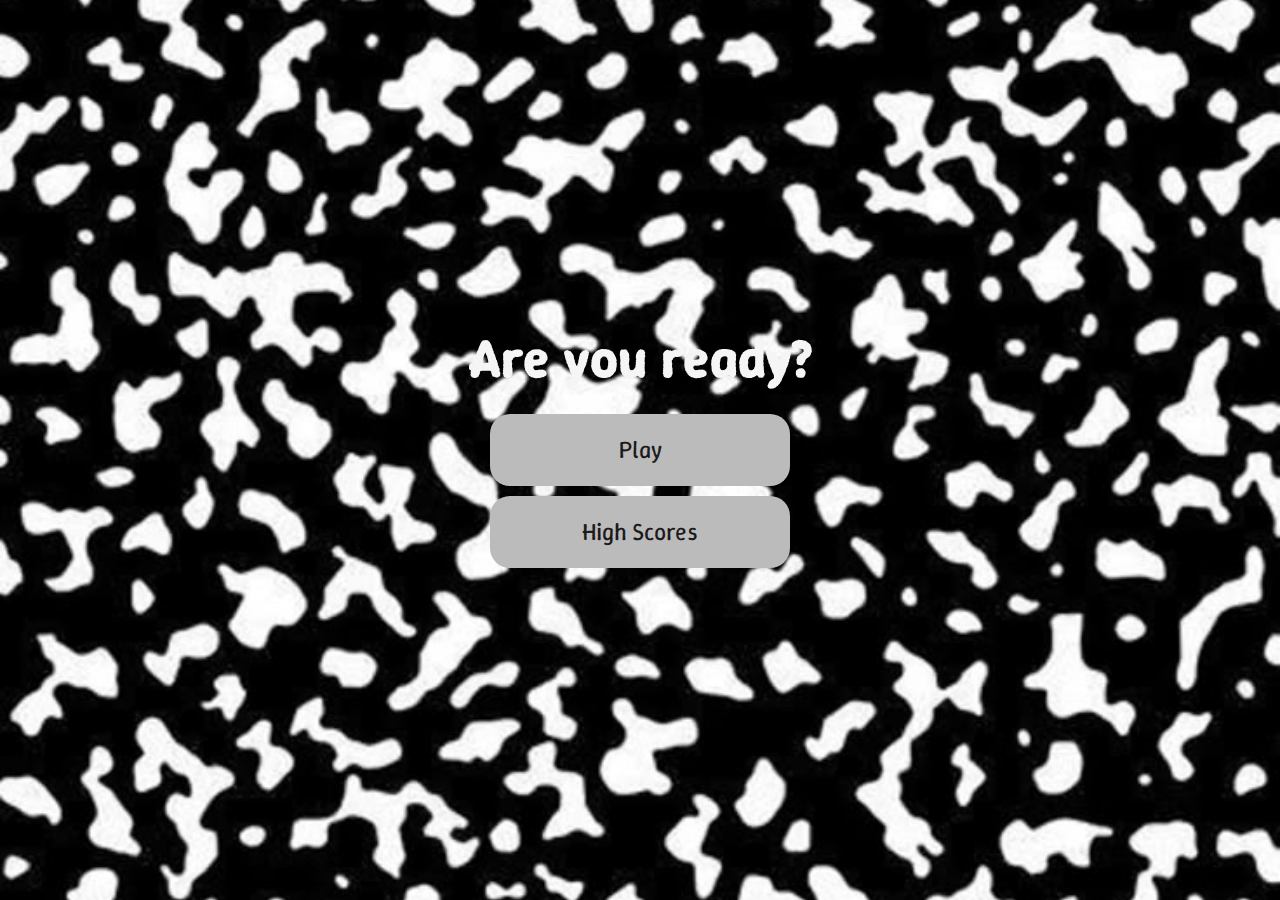
<file: index.html>
<!DOCTYPE html>
<html lang="en">

<head>
    <meta charset="UTF-8">
    <meta name="viewport" content="width=device-width, initial-scale=1.0">
    <title>Agent Aware</title>
    <link rel="stylesheet" href="style.css">
    <link rel="preconnect" href="https://fonts.googleapis.com">
    <link rel="preconnect" href="https://fonts.gstatic.com" crossorigin>
    <link href="https://fonts.googleapis.com/css2?family=Winky+Rough:ital,wght@0,300..900;1,300..900&display=swap" rel="stylesheet">

</head>
<body>
    <div class="container">
        <div id="home" class="flex-column flex-center">
            <h1>Are you ready?</h1>
            <a href="/game.html" class="btn">Play</a>
            <a href="/highscores.html" id="highscore-btn" 
            class="btn">High Scores</a>
        </div>
    </div>
</body>
</html>
</file>
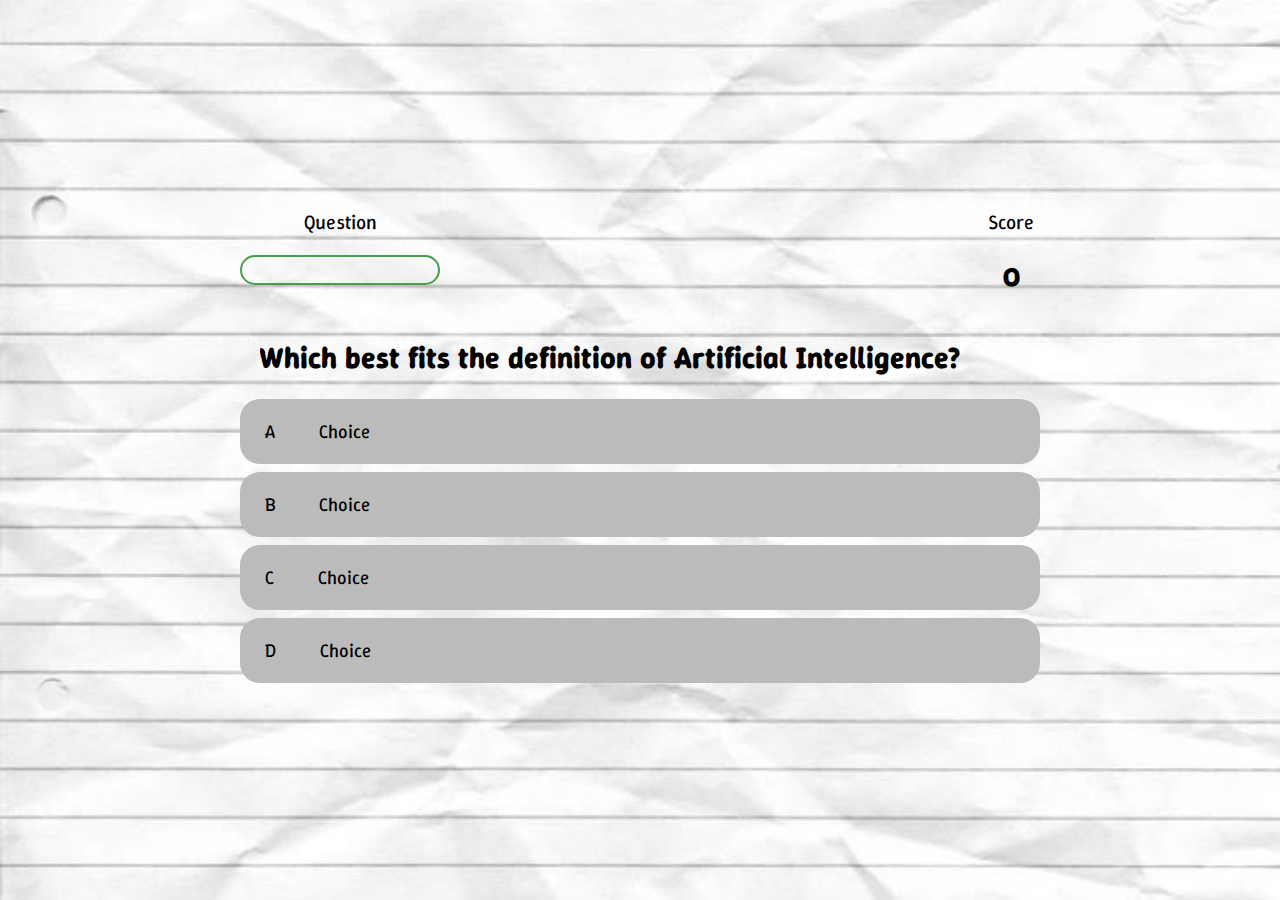
<file: game.html>
<!DOCTYPE html>
<html lang="en">
<head>
    <meta charset="UTF-8">
    <meta name="viewport" content="width=device-width, initial-scale=1.0">
    <title>Quiz Page</title>
    <link rel="stylesheet" href="style.css">
    <link rel="stylesheet" href="game.css">
    <link rel="preconnect" href="https://fonts.googleapis.com">
    <link rel="preconnect" href="https://fonts.gstatic.com" crossorigin>
    <link href="https://fonts.googleapis.com/css2?family=Winky+Rough:ital,wght@0,300..900;1,300..900&display=swap" rel="stylesheet">
</head>
<body>
    <div class="container">
        <div id="game" class="justify-center flex-column">
            <div id="hud">
                <div class="hud-item">
                    <p id="progressText" class="hud-prefix">Question</p>
                    <div id="progressBar">
                        <div id="progressBarFull"></div>
                    </div>
                </div>
                <div class="hud-item">
                    <p class="hud-prefix">Score</p>
                    <h1 class="hud-main-text" id="score">0</h1>
                </div>
            </div>

            <h1 id="question">Which best fits the definition of Artificial Intelligence?</h1>

            <!--MCQ Container-->
            <div id="mcqContainer">
                <div class="choice-container">
                    <p class="choice-prefix">A</p>
                    <p class="choice-text" data-number="1">Choice</p>
                </div>
                <div class="choice-container">
                    <p class="choice-prefix">B</p>
                    <p class="choice-text" data-number="2">Choice</p>
                </div>
                <div class="choice-container">
                    <p class="choice-prefix">C</p>
                    <p class="choice-text" data-number="3">Choice</p>
                </div>
                <div class="choice-container">
                    <p class="choice-prefix">D</p>
                    <p class="choice-text" data-number="4">Choice</p>
                </div>
            </div>
            <!--True/False Container-->
            <div id="tfContainer" class="tf-container hidden">
                <button class="tf-choice" data-answer="true">True</button>
                <button class="tf-choice" data-answer="false">False</button>
            </div>

            <!--Model Interface (initially hidden)-->
            <div id="modelInterface" class="hidden">
                <h1>
                    Click <a href="https://huggingface.co/spaces/mikayla-ds2/ai-careers-model" target="_blank" id="model-link">here</a> for your AI Career Match!
                    <span class="flashing-arrow">⬅️</span>
                </h1>
                <iframe
                    src="https://huggingface.co/spaces/mikayla-ds2/ai-careers-model"
                    frameborder="0"
                    width="100%"
                    height="600px"
                    style="margin-top: 2rem; border-radius: 12px">
                </iframe>
            </div>
        </div>
        <!--End Screen-->
        <div id="end" class="flex-column flex-center hidden">
            <h1 id="finalScore">0</h1>
            <h1>Congratulations!</h1>
            <a href="/" class="btn">Go Home</a>
        </div>
    </div>
    <script src="game.js"></script>
</body>
</html>
</file>
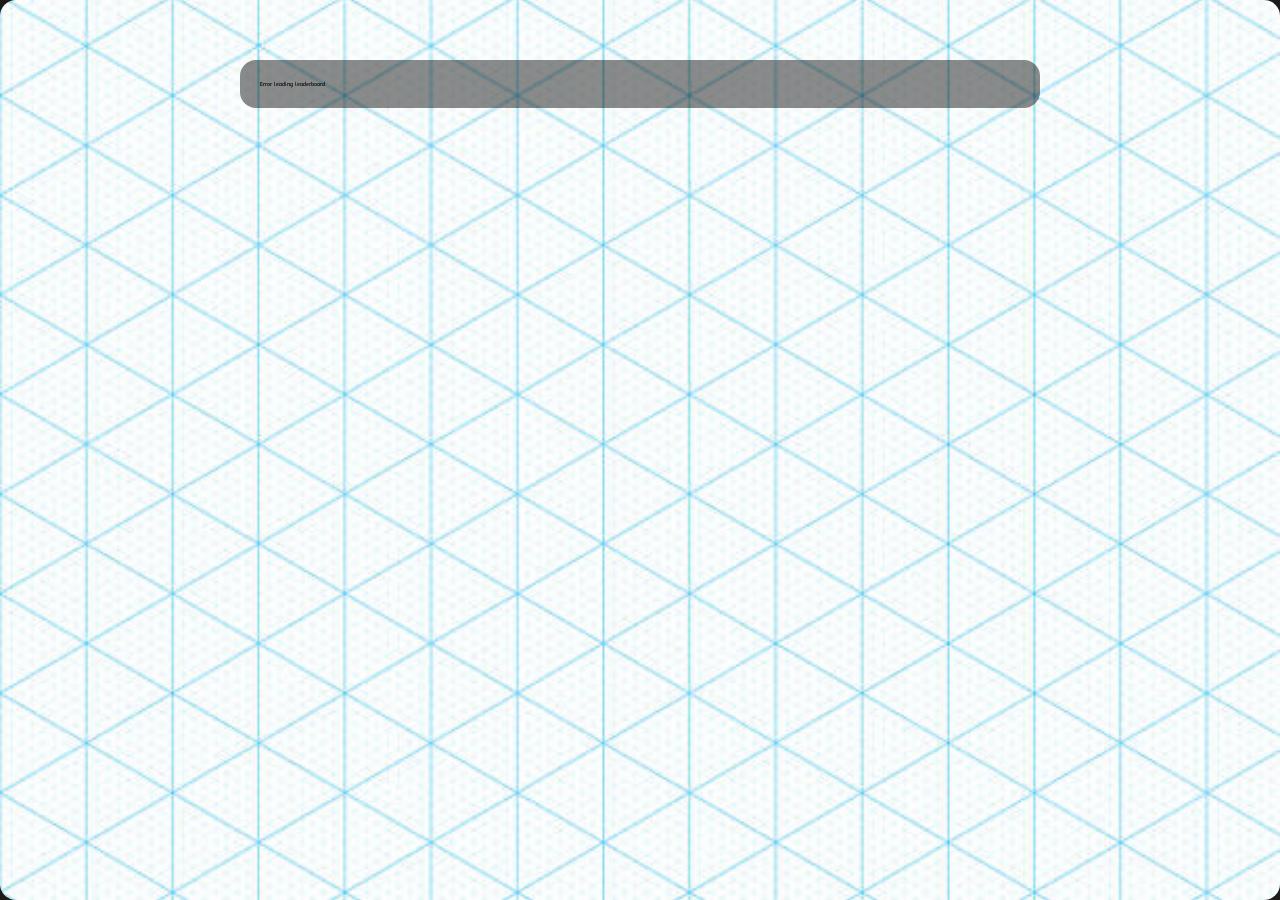
<file: highscores.html>
<!DOCTYPE html>
<html lang="en">
<head>
    <meta charset="UTF-8">
    <meta name="viewport" content="width=device-width, initial-scale=1.0">
    <title>Quiz Page</title>
    <link rel="stylesheet" href="style.css">
    <link rel="stylesheet" href="highscores.css">
    <link rel="preconnect" href="https://fonts.googleapis.com">
    <link rel="preconnect" href="https://fonts.gstatic.com" crossorigin>
    <link href="https://fonts.googleapis.com/css2?family=Winky+Rough:ital,wght@0,300..900;1,300..900&display=swap" rel="stylesheet">
</head>
<body>
    <main>
        <section id="leaderboard"></section>
    </main>

    <script src="highscores.js"></script>
    <script>
        window.onload = () => loadLeaderboard();
    </script>
</body>
</html>
</file>
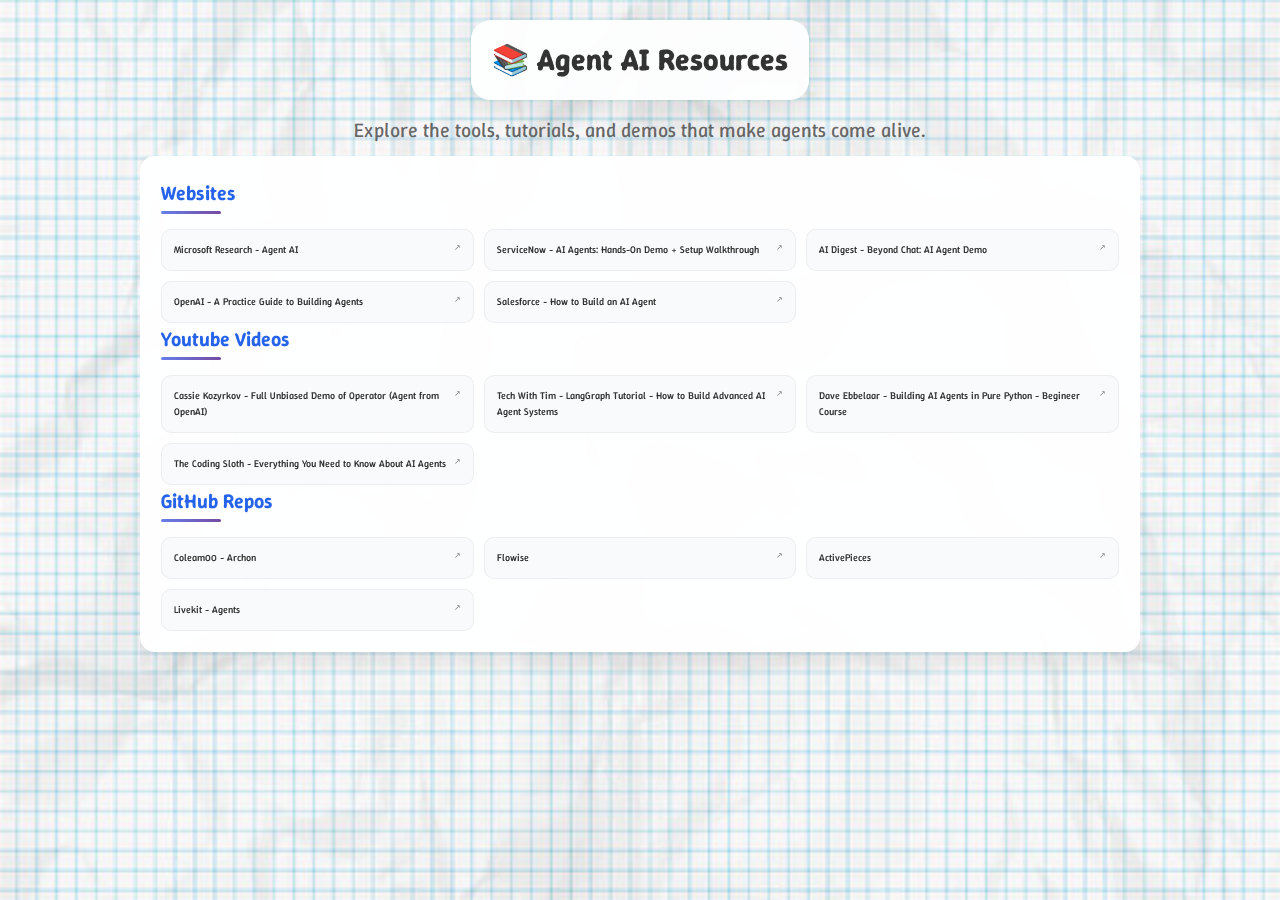
<file: resources.html>
<!DOCTYPE html>
<html lang="en">
<head>
    <meta charset="UTF-8">
    <meta name="viewport" content="width=device-width, initial-scale=1.0">
    <title>Resources Page</title>
    <link rel="stylesheet" href="./style.css">
    <link rel="stylesheet" href="./resources.css">
    <link rel="preconnect" href="https://fonts.googleapis.com">
    <link rel="preconnect" href="https://fonts.gstatic.com" crossorigin>
    <link href="https://fonts.googleapis.com/css2?family=Winky+Rough:ital,wght@0,300..900;1,300..900&display=swap" rel="stylesheet">
</head>
<body>
    <header>
        <div class="header-banner">
            <h1>📚 Agent AI Resources</h1>
        </div>
        <p class="tagline">Explore the tools, tutorials, and demos that make agents come alive.</p>
    </header>
    <main>
        <section>
            <h2>Websites</h2>
            <ul>
                <li><a href="https://www.microsoft.com/en-us/research/project/agent-ai/" target="_blank">Microsoft Research - Agent AI</a></li>
                <li><a href="https://www.servicenow.com/community/creator-special-interest-group/ai-agents-hands-on-demo-setup-walkthrough/ta-p/3176497" target="_blank">ServiceNow - AI Agents: Hands-On Demo + Setup Walkthrough</a></li>
                <li><a href="https://theaidigest.org/agent?state=N4IgxghgTgLiBcBtUA7CBbApgkBZA9gNYQAEuEYAFgJYqYkBsAtAMICuADiS%2FgGa%[base64]%2FOAESgIXjh4ZNSilxz8wrpYqlIF%2BIatdr7ZpTdIAFgG4MWcPGgUOI1hyzWGxo2xuewOC2cJzOFxQ13gtwJjxJr3en2%2BmjSGT%2BeQKn2ZIBKZXBbTiUK6CxGDARk0FOAYKPmSJADEx602uIp%2BPuhOJ5yueLuDye9lpH0SIBSjN%2BWX%2BbJNXNBPMhnRa0oA7AipSN7XLsVtMDtlYciTqNUqtSBqS83vqvoafkCWQD2cDuaLeR1oWL0gAOJ1onCpt0Kz2agnHP1k%[base64]%[base64]%3D%3D%3D" target="_blank">AI Digest - Beyond Chat: AI Agent Demo</a></li>
                <li><a href="https://cdn.openai.com/business-guides-and-resources/a-practical-guide-to-building-agents.pdf" target="_blank">OpenAI - A Practice Guide to Building Agents</a></li>
                <li><a href="https://www.salesforce.com/agentforce/agent-builder/how-to-build/" target="_blank">Salesforce - How to Build an AI Agent</a></li>
            </ul>
            <h2>Youtube Videos</h2>
            <ul>
                <li><a href="https://www.youtube.com/watch?v=xtiab6jTWWQ" target="_blank">Cassie Kozyrkov - Full Unbiased Demo of Operator (Agent from OpenAI)</a></li>
                <li><a href="https://www.youtube.com/watch?v=1w5cCXlh7JQ" target="_blank">Tech With Tim - LangGraph Tutorial - How to Build Advanced AI Agent Systems</a></li>
                <li><a href="https://www.youtube.com/watch?v=bZzyPscbtI8" target="_blank">Dave Ebbelaar - Building AI Agents in Pure Python - Begineer Course</a></li>
                <li><a href="https://www.youtube.com/watch?v=XBuv4HHTRjI" target="_blank">The Coding Sloth - Everything You Need to Know About AI Agents</a></li>
            </ul>
            <h2>GitHub Repos</h2>
            <ul>
                <li><a href="https://github.com/coleam00/Archon" target="_blank">Coleam00 - Archon</a></li>
                <li><a href="https://github.com/FlowiseAI/Flowise" target="_blank">Flowise</a></li>
                <li><a href="https://github.com/activepieces/activepieces" target="_blank">ActivePieces</a></li>
                <li><a href="https://github.com/livekit/agents" target="_blank">Livekit - Agents</a></li>
            </ul>
        </section>
    </main>
</body>
</file>
<file: style.css>
:root {
    background-color: rgb(29, 26, 26);
}

* {
    box-sizing: border-box;
    margin: 0;
    padding: 0;
    font-size: 62.5%;
    font-family: 'Winky Rough';
    overflow: hidden;
}

h1 {
    font-size: 5.4rem;
    color: whitesmoke;
    margin-bottom: 2rem;
}

h2 {
    font-size: 4.2rem;
    margin-bottom: 4rem;
}

.container {
    width: 100vw;
    height: 100vh;
    display: flex;
    justify-content: center;
    align-items: center;
    max-width: 80rem;
    margin: 0 auto;
}

.flex-column {
    display: flex;
    flex-direction: column;
}

.flex-center {
    justify-content: center;
    align-items: center;
}

.justify-center {
    justify-content: center;
}
.text-center {
    text-align: center;
}

.hidden {
    display: none !important;
}

.btn {
    font-size: 2.4rem;
    padding: 2rem 0;
    width: 30rem;
    text-align: center;
    margin-bottom: 1rem;
    text-decoration: none;
    color: rgb(28, 26, 26);
    /*background: linear-gradient(90deg, rgb(18, 92, 255) 0%, rgb(0, 102, 255) 100%); */
    background-color: #bbbbbb;
    border-radius: 2rem;
}

.btn:hover {
    cursor: pointer;
    box-shadow: 0 0 1rem #ff3cac;
    transition: transform 150ms;
    transform: scale(1.03);
}

.btn[disabled]:hover {
    cursor: not-allowed;
    box-shadow: none;
    transform: none;
}

#highscore-btn {
    /*background: linear-gradient(90deg, rgb(255, 247, 9) 0%, rgb(240, 221, 6) 100%);*/
    background-color: #bbbbbb;
}

#highscore-btn:hover {
    box-shadow: 0 0 1rem #ff3cac;
}

body {
    background-image: url(./compositionImage.jpg);
    background-size: cover;
    background-position: center;
    background-repeat: no-repeat;
    min-height: 100vh;
}

.header-banner {
    background-color: rgba(0, 0, 0, 0.6);
    padding: 1rem 2rem;
    border-radius: 2rem;
    display: inline-block;
    margin: 2rem auto;
    text-align: center;
}
</file>
<file: game.css>
body {
     background-image: url(./linedPaper.jpg);
    background-size: cover;
    background-position: center;
    background-repeat: no-repeat;
    min-height: 100vh;
    overflow-x: hidden;
}

.choice-container {
    display: flex;
    margin-bottom: 0.8rem;
    border-radius: 2rem;
    background: #bbbbbb;
    font-size: 3rem;
    min-width: 80rem;
}

.choice-container:hover {
    cursor: pointer;
    box-shadow: 0 0 1rem #ff3cac;
    transform: scale(1.02);
    transition: transform 100ms;
}

.choice-prefix {
    padding: 2rem 2.5rem;
    color: black;
}

.choice-text {
    padding: 2rem;
    width: 100%;
    color: black;
}

.correct {
    background: linear-gradient(32deg, rgba(11, 223, 36) 0% rgb(41, 232, 111) 100%) !important;
}

.incorrect {
    background: linear-gradient(32deg, rgba(230, 29, 29, 1) 0% rgb(224, 11, 11, 1) 100%) !important;
}

/* Heads Up Display */
#hud {
    display: flex;
    justify-content: space-between;
}

.hud-prefix {
    text-align: center;
    font-size: 2rem;
}

.hud-main-text {
    text-align: center;
}

#progressBar {
    width: 20rem;
    height: 3rem;
    border: 0.2rem solid rgb(68, 160, 76);
    margin-top: 2rem;
    border-radius: 50px;
    overflow: hidden !important;
}


#progressBarFull {
    height: 100%;
    background: rgb(68, 160, 76);
    width: 0%;
}

h1 {
    margin: 2rem;
    font-size: 3rem;
    color: black;
    max-width: 90%;
    word-wrap: break-word;
    line-height: 1.4;
    overflow: hidden !important;

}

.tf-container {
    display: flex;
    gap: 2rem;
    justify-content: center;
    margin: 2rem 0;
    overflow: hidden !important;

}

.tf-choice {
    padding: 2rem 4rem;
    font-size: 2.4rem;
    background: #bbbbbb;
    border: none;
    border-radius: 2rem;
    color: black;
    cursor: pointer;
    transition: all 0.3s;
    min-width: 12rem;
    transform: scale(1.02);
    overflow: hidden;
}

.tf-choice:hover {
    cursor: pointer;
    box-shadow: 0 0 1rem #ff3cac;
    transform: scale(1.02);

}

.hidden {
    display: none !important;
}

#end {
    text-align: center;
}

#finalScore {
    color: black;
    font-size: 4rem;
}

#end h1 {
    font-size: 4rem;
    margin-bottom: 2rem;
}

@keyframes fadeIn {
    from { opacity: 0; transform: translateY(10px); }
    to { opacity: 1; transform: translateY(0); }
}

#modelInterface {
    margin-top: 20px;
    text-align: center;
}

.model-message {
    font-size: 4rem;
    background: white;
    padding: 10px 20px;
    border-radius: 2rem;
    display: inline-block;
    border: 2px dashed #f0c000;
    animation: fadeIn 0.5s ease-in-out;
}

.model-message a {
    color: #8000c9;
    text-decoration: underline;
    font-size: 3rem;
}
@media screen and (max-width: 768px) {
    .choice-container {
        min-width: 40rem;
    }
}

.container {
    max-width: 1200px;
    margin: 0 auto;
    padding: 2rem;
}

.flex-column {
    display: flex;
    flex-direction: column;
}

.flex-center {
    justify-content: center;
    align-items: center;
}

#preQuizForm input {
    width: 300px;
    padding: 10px 16px;
    margin: 10px 0;
    font-size: 1.5rem;
    border: 2px solid #ccc;
    border-radius: 10px;
    outline: none;
    box-shadow: 1px 1px 4px rgba(0, 0, 0, 0.2);
    transition: border 0.2s ease;
}

#preQuizForm input:focus {
  border: 2px solid #333;
  background-color: #fdfdfd;
}
</file>
<file: highscores.css>
body {
    background-image: url(HexaImage.jpg);
    margin: 0;
    background-size: cover;
    background-position: center;
    border-radius: 16px;
    backdrop-filter: blur(4px);
    background-attachment: fixed;
    align-items: center;

}

main {
  max-width: 800px;
  margin: 60px auto;
  padding: 20px;
  background: rgba(0, 0, 0, 0.45);
  border-radius: 16px;
  box-shadow: 0 8px 20px rgab(0, 0, 0, 0.3);
  align-items: center;

}

.leaderboard {
    list-style: none;
    padding: 0;
    margin: 0;
    background: transparent;
    border-radius: 8px;
    overflow: hidden;
    align-items: center;

}

.leaderboard h1 {
    font-size: 2rem;
    color: #ffffff;
    margin-bottom: 25px;
    text-shadow: 1px 1px 4px #000;
}

.leaderboard-item {
    display: grid;
    grid-template-columns: 50px 1fr 80px 100px;
    padding: 18px 16px;
    margin-bottom: 10px;
    border-radius: 12px;
    backdrop-filter: blur(6px);
    border: 1px solid rgba(255, 255, 255, 0.2);
    transition: background-color 0.2s ease;

}

.leaderboard-item:hover {
  transform: scale(1.01);
  background: rgba(255, 255, 255, 0.15);
}

.leaderboard-item:last-child {
  border-bottom: none;
}

.leaderboard-item:nth-child(1) {
  background: linear-gradient(90deg, #d7d2cc, #304352);
}

.leaderboard-item:nth-child(2) {
  background: linear-gradient(90deg, #d7d2cc, #304352);
}

.leaderboard-item:nth-child(3) {
  background: linear-gradient(90deg, #d7d2cc, #304352);
}

.rank {
  font-weight: bold;
  font-size: 1.75rem;
  text-align: center;
}

.name {
  font-size: 1.5rem;
  font-weight: 600;
  overflow: hidden;
  text-overflow: ellipsis;
}

.score {
  font-size: 1.5rem;
  text-align: right;
  font-weight: bold;
  color: #00ffae;
}

.date {
  font-size: 1.5rem;
  text-align: right;
  color: #ccc;
}

/* Responsive: Remove date & shrink font on mobile */
@media (max-width: 600px) {
  .leaderboard-item {
    grid-template-columns: 40px 1fr 60px;
    gap: 5px;
    padding: 12px;
  }

  .date {
    display: none;
  }

  .score {
    font-size: 1em;
  }
}
</file>
<file: resources.css>
* {
        margin: 0;
        padding: 0;
        box-sizing: border-box;
    }

    body {
        background-image: url(gridImage.jpg);
        line-height: 1.6;
        min-height: 100vh;
    }

    header {
        text-align: center;
        margin-bottom: 1rem;
    }

    .header-banner {
        background: rgba(255, 255, 255, 0.9);
        backdrop-filter: blur(10px);
        border-radius: 20px;
        padding: 1.5rem 2rem;
        margin-bottom: 1rem;
        box-shadow: 0 8px 32px rgba(0, 0, 0, 0.1);
        border: 1px solid rgba(255, 255, 255, 0.3);
        display: inline-block;
    }

    .header-banner h1 {
        font-size: 3rem;
        color: #333;
        font-weight: 700;
        margin: 0;
    }

    .tagline {
        font-size: 2rem;
        color: #666;
        font-weight: 400;
        max-width: 600px;
        margin: 0 auto;
    }

    main {
        max-width: 1000px;
        margin: 0 auto;
        padding-top: 0;
    }

    section {
        background: rgba(255, 255, 255, 0.95);
        backdrop-filter: blur(10px);
        border-radius: 15px;
        padding: 2rem;
        margin-bottom: 2rem;
        box-shadow: 0 8px 32px rgba(0, 0, 0, 0.1);
        border: 1px solid rgba(255, 255, 255, 0.3);
    }

    h2 {
        font-size: 2rem;
        color: #333;
        margin-bottom: 1.5rem;
        font-weight: 600;
        position: relative;
        padding-bottom: 0.5rem;
    }

    h2::after {
        content: '';
        position: absolute;
        bottom: 0;
        left: 0;
        width: 60px;
        height: 3px;
        background: linear-gradient(90deg, #667eea, #764ba2);
        border-radius: 2px;
    }

    ul {
        list-style: none;
        display: grid;
        gap: 1rem;
        grid-template-columns: repeat(auto-fit, minmax(300px, 1fr));
    }

    li {
        background: rgba(248, 249, 250, 0.8);
        border-radius: 10px;
        padding: 1.2rem;
        transition: all 0.3s ease;
        border: 1px solid rgba(0, 0, 0, 0.05);
        position: relative;
        overflow: hidden;
    }

    li::before {
        content: '';
        position: absolute;
        top: 0;
        left: 0;
        width: 100%;
        height: 3px;
        background: linear-gradient(90deg, #667eea, #764ba2);
        transform: scaleX(0);
        transition: transform 0.3s ease;
    }

    li:hover {
        transform: translateY(-3px);
        box-shadow: 0 8px 25px rgba(0, 0, 0, 0.15);
        background: rgba(255, 255, 255, 0.95);
    }

    li:hover::before {
        transform: scaleX(1);
    }

    a {
        color: #333;
        text-decoration: none;
        font-weight: 500;
        font-size: 1rem;
        display: block;
        position: relative;
        transition: color 0.3s ease;
    }

    a:hover {
        color: #667eea;
    }

    a::after {
        content: '↗';
        position: absolute;
        right: 0;
        top: 0;
        font-size: 0.8rem;
        opacity: 0.6;
        transition: all 0.3s ease;
    }

    a:hover::after {
        opacity: 1;
        transform: translate(2px, -2px);
    }

    /* Add some specific styling for different sections */
    section:nth-child(1) h2 {
        color: #2563eb;
    }

    section:nth-child(2) h2 {
        color: #dc2626;
    }

    section:nth-child(3) h2 {
        color: #7c3aed;
    }

    @media (max-width: 768px) {
        .header-banner h1 {
            font-size: 2rem;
        }
        
        section {
            padding: 1.5rem;
        }
        
        ul {
            grid-template-columns: 1fr;
        }
        
        h2 {
            font-size: 1.6rem;
        }
    }
</file>
